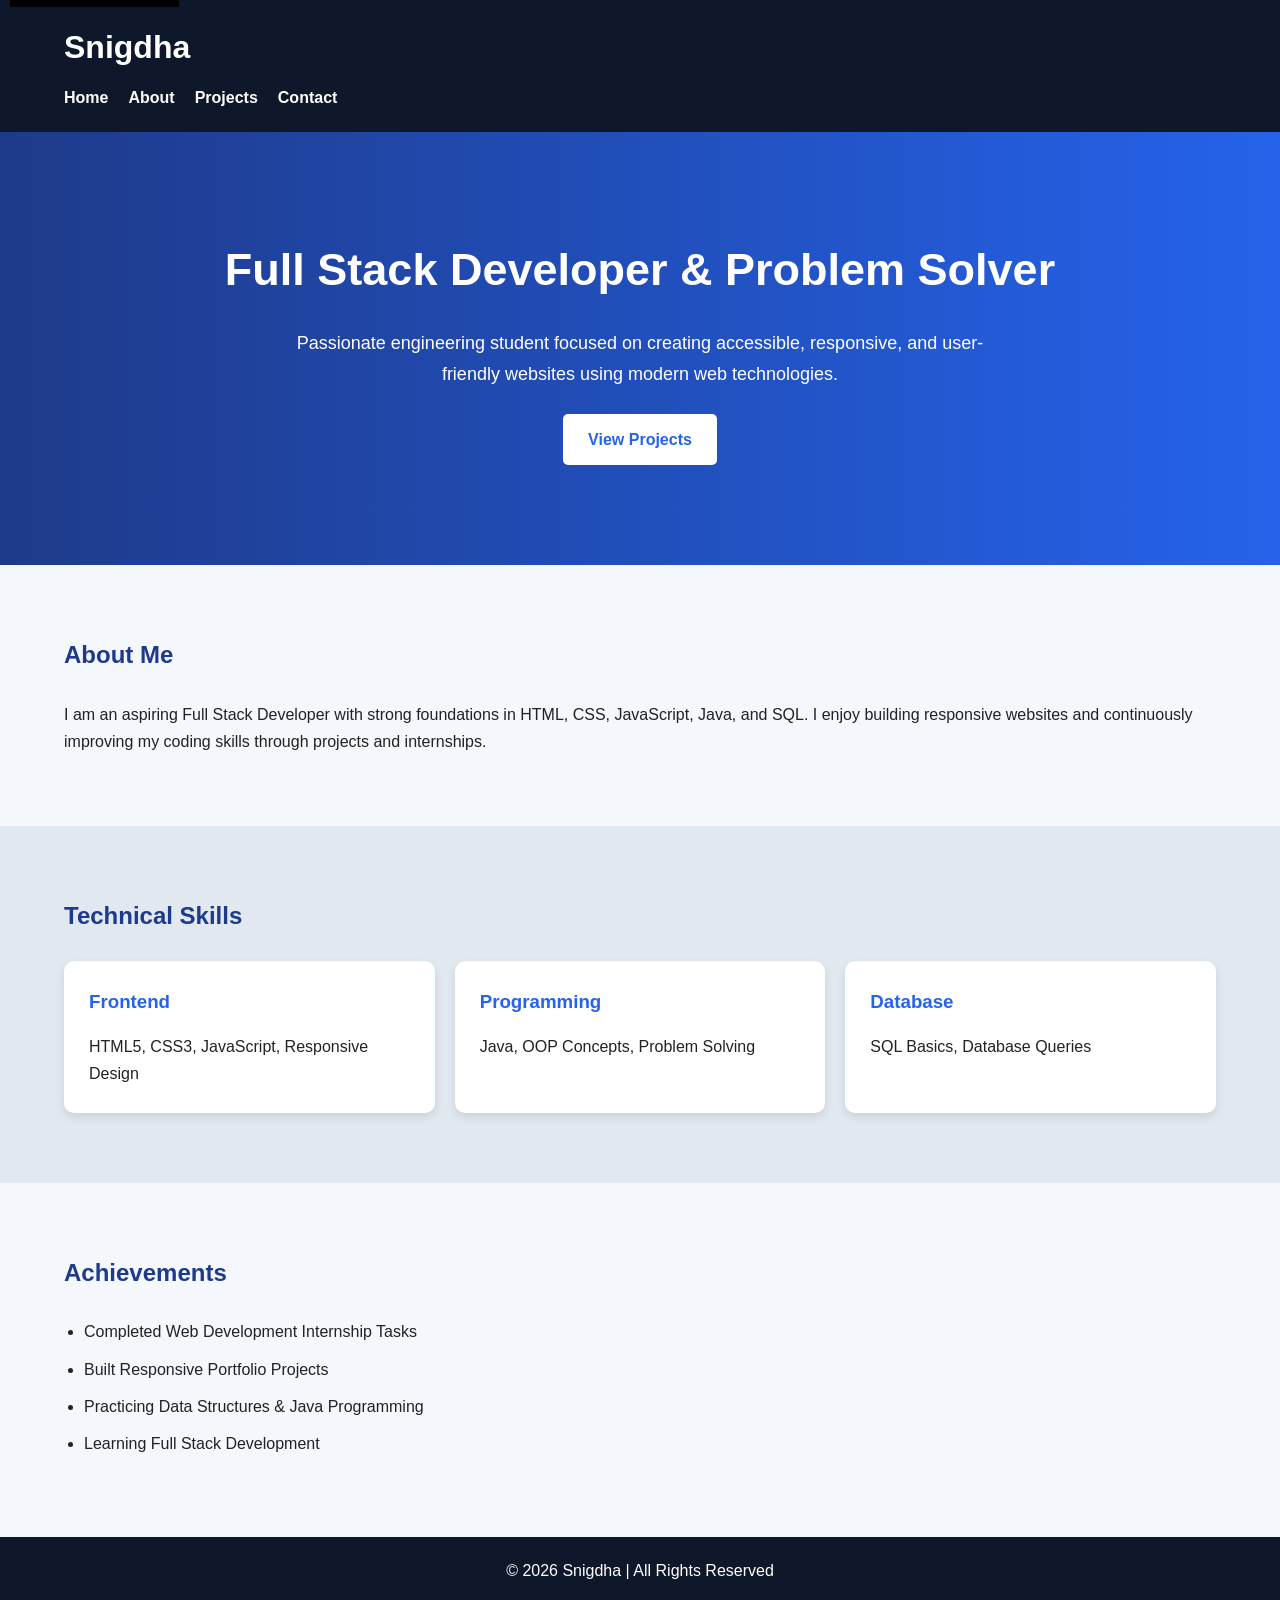
<file: index.html>
<!-- =========================
FILE: index.html
========================= -->

<!DOCTYPE html>
<html lang="en">

<head>
  <meta charset="UTF-8" />
  <meta name="viewport" content="width=device-width, initial-scale=1.0" />

  <!-- SEO Meta Tags -->
  <title>Snigdha | Full Stack Developer Portfolio</title>

  <meta name="description"
    content="Professional portfolio website of Snigdha showcasing skills, projects, certifications, and contact details." />

  <meta name="keywords"
    content="portfolio, full stack developer, frontend developer, HTML, CSS, JavaScript, web development" />

  <meta name="author" content="Snigdha" />

  <!-- CSS -->
  <link rel="stylesheet" href="style.css" />
</head>

<body>

  <!-- Skip Link -->
  <a href="#main-content" class="skip-link">
    Skip to Main Content
  </a>

  <!-- HEADER -->
  <header class="header">

    <div class="container">

      <h1 class="logo">Snigdha</h1>

      <!-- NAVIGATION -->
      <nav aria-label="Main Navigation">

        <ul class="nav-links">

          <li><a href="index.html" aria-current="page">Home</a></li>

          <li><a href="about.html">About</a></li>

          <li><a href="projects.html">Projects</a></li>

          <li><a href="contact.html">Contact</a></li>

        </ul>

      </nav>

    </div>

  </header>

  <!-- MAIN -->
  <main id="main-content">

    <!-- HERO SECTION -->
    <section class="hero">

      <div class="container">

        <h2>Full Stack Developer & Problem Solver</h2>

        <p>
          Passionate engineering student focused on creating
          accessible, responsive, and user-friendly websites
          using modern web technologies.
        </p>

        <a href="projects.html" class="btn">
          View Projects
        </a>

      </div>

    </section>

    <!-- ABOUT PREVIEW -->
    <section class="section">

      <div class="container">

        <h2>About Me</h2>

        <p>
          I am an aspiring Full Stack Developer with strong
          foundations in HTML, CSS, JavaScript, Java, and SQL.
          I enjoy building responsive websites and continuously
          improving my coding skills through projects and internships.
        </p>

      </div>

    </section>

    <!-- SKILLS -->
    <section class="section gray-bg">

      <div class="container">

        <h2>Technical Skills</h2>

        <div class="card-container">

          <article class="card">
            <h3>Frontend</h3>
            <p>HTML5, CSS3, JavaScript, Responsive Design</p>
          </article>

          <article class="card">
            <h3>Programming</h3>
            <p>Java, OOP Concepts, Problem Solving</p>
          </article>

          <article class="card">
            <h3>Database</h3>
            <p>SQL Basics, Database Queries</p>
          </article>

        </div>

      </div>

    </section>

    <!-- ACHIEVEMENTS -->
    <section class="section">

      <div class="container">

        <h2>Achievements</h2>

        <ul class="achievement-list">

          <li>Completed Web Development Internship Tasks</li>

          <li>Built Responsive Portfolio Projects</li>

          <li>Practicing Data Structures & Java Programming</li>

          <li>Learning Full Stack Development</li>

        </ul>

      </div>

    </section>

  </main>

  <!-- FOOTER -->
  <footer class="footer">

    <div class="container">

      <p>
        © 2026 Snigdha | All Rights Reserved
      </p>

    </div>

  </footer>

</body>

</html>
</file>
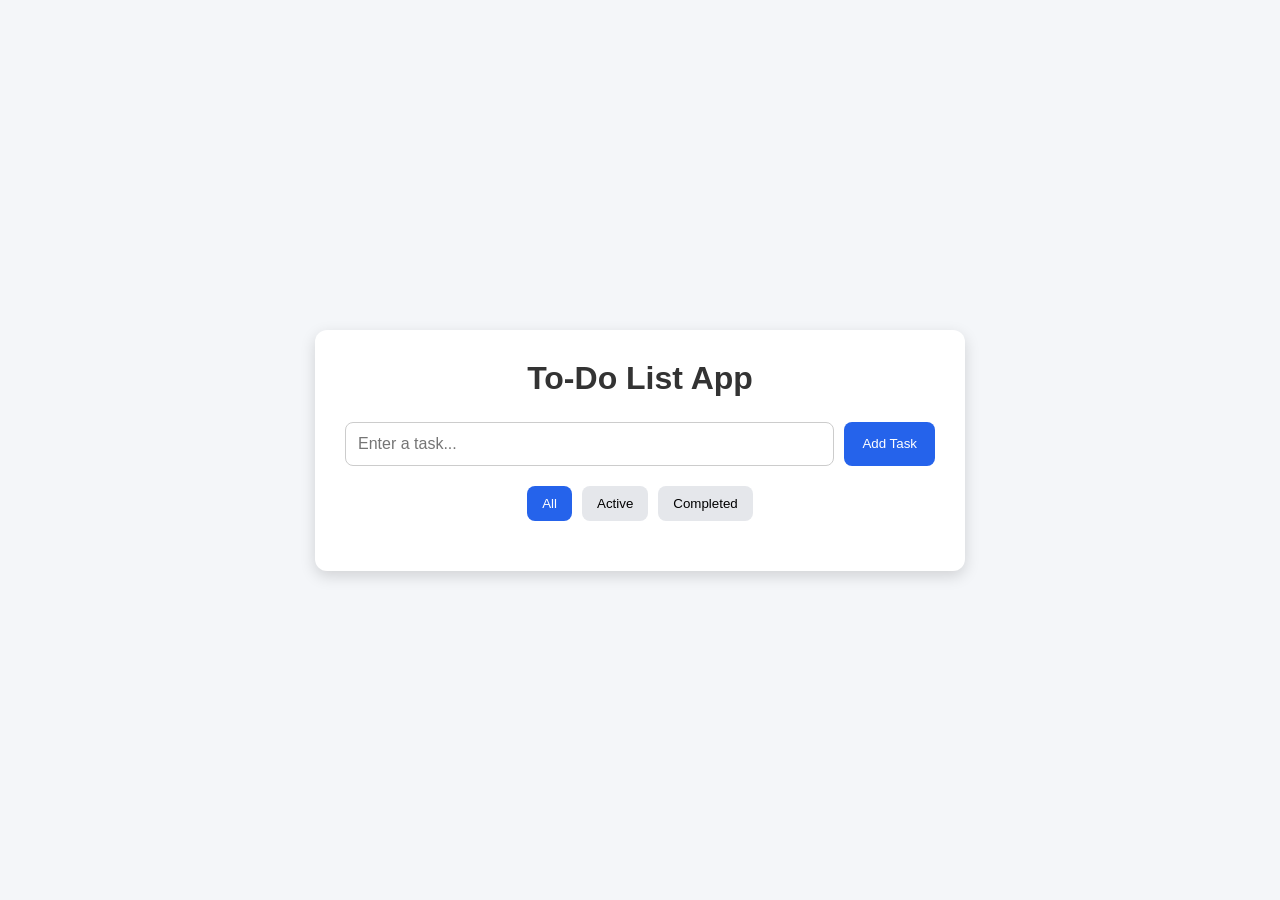
<file: task3/index.html>
<!DOCTYPE html>
<html lang="en">
<head>
    <meta charset="UTF-8">
    <meta name="viewport" content="width=device-width, initial-scale=1.0">
    <title>Advanced To-Do App</title>
    <link rel="stylesheet" href="style.css">
</head>
<body>

<div class="container">

    <h1>To-Do List App</h1>

    <div class="input-section">
        <input
            type="text"
            id="taskInput"
            placeholder="Enter a task..."
        >
        <button id="addTaskBtn">Add Task</button>
    </div>

    <div class="filter-section">
        <button class="filter-btn active" data-filter="all">All</button>
        <button class="filter-btn" data-filter="active">Active</button>
        <button class="filter-btn" data-filter="completed">Completed</button>
    </div>

    <ul id="taskList"></ul>

</div>

<script src="script.js"></script>

</body>
</html>
</file>
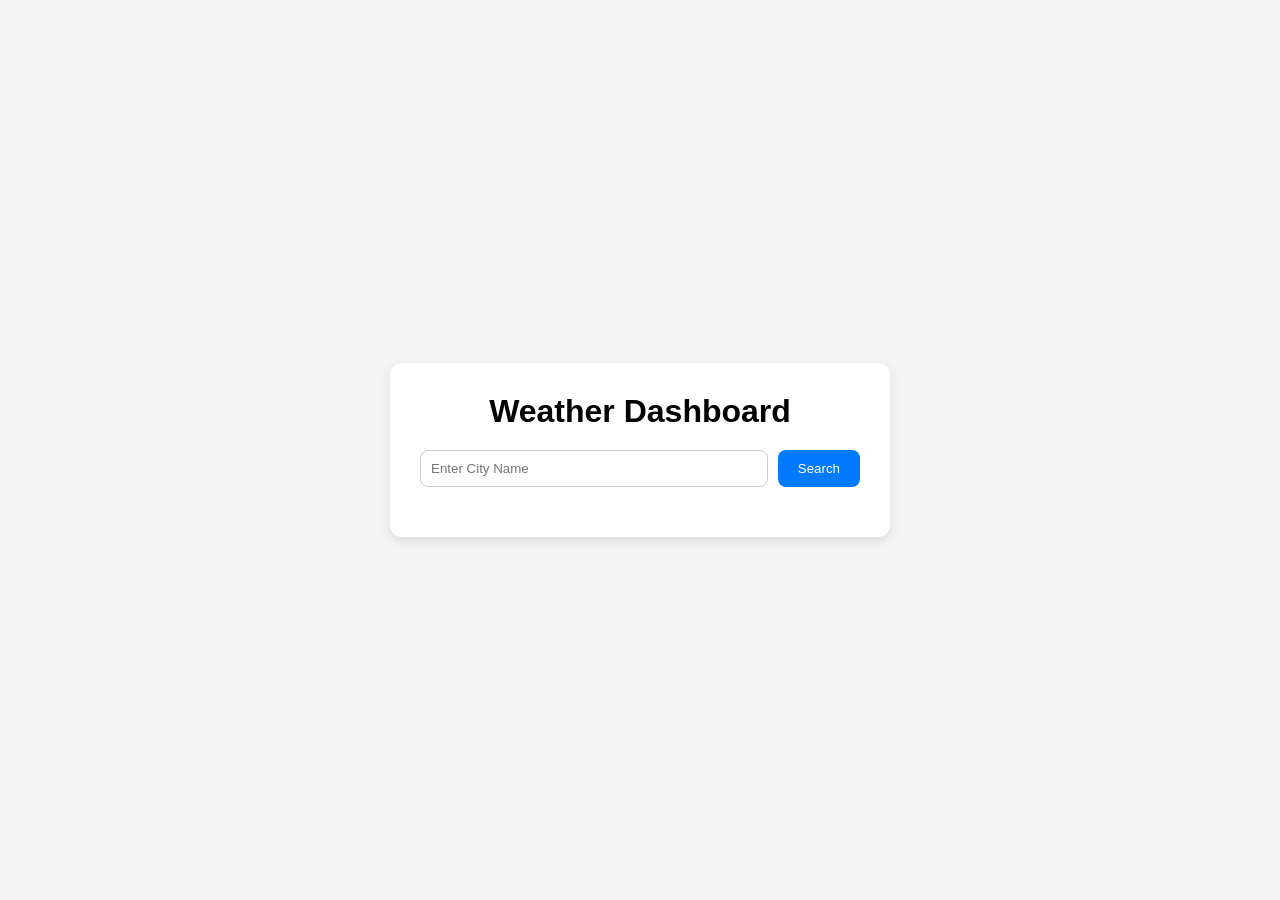
<file: task4/index.html>
<!DOCTYPE html>
<html lang="en">
<head>
    <meta charset="UTF-8">
    <meta name="viewport" content="width=device-width, initial-scale=1.0">
    <title>Weather Dashboard</title>
    <link rel="stylesheet" href="style.css">
</head>
<body>

<div class="container">

    <h1>Weather Dashboard</h1>

    <div class="search-box">
        <input type="text" id="cityInput" placeholder="Enter City Name">
        <button id="searchBtn">Search</button>
    </div>

    <div id="weatherCard" class="weather-card"></div>

</div>

<script src="script.js"></script>
</body>
</html>
</file>
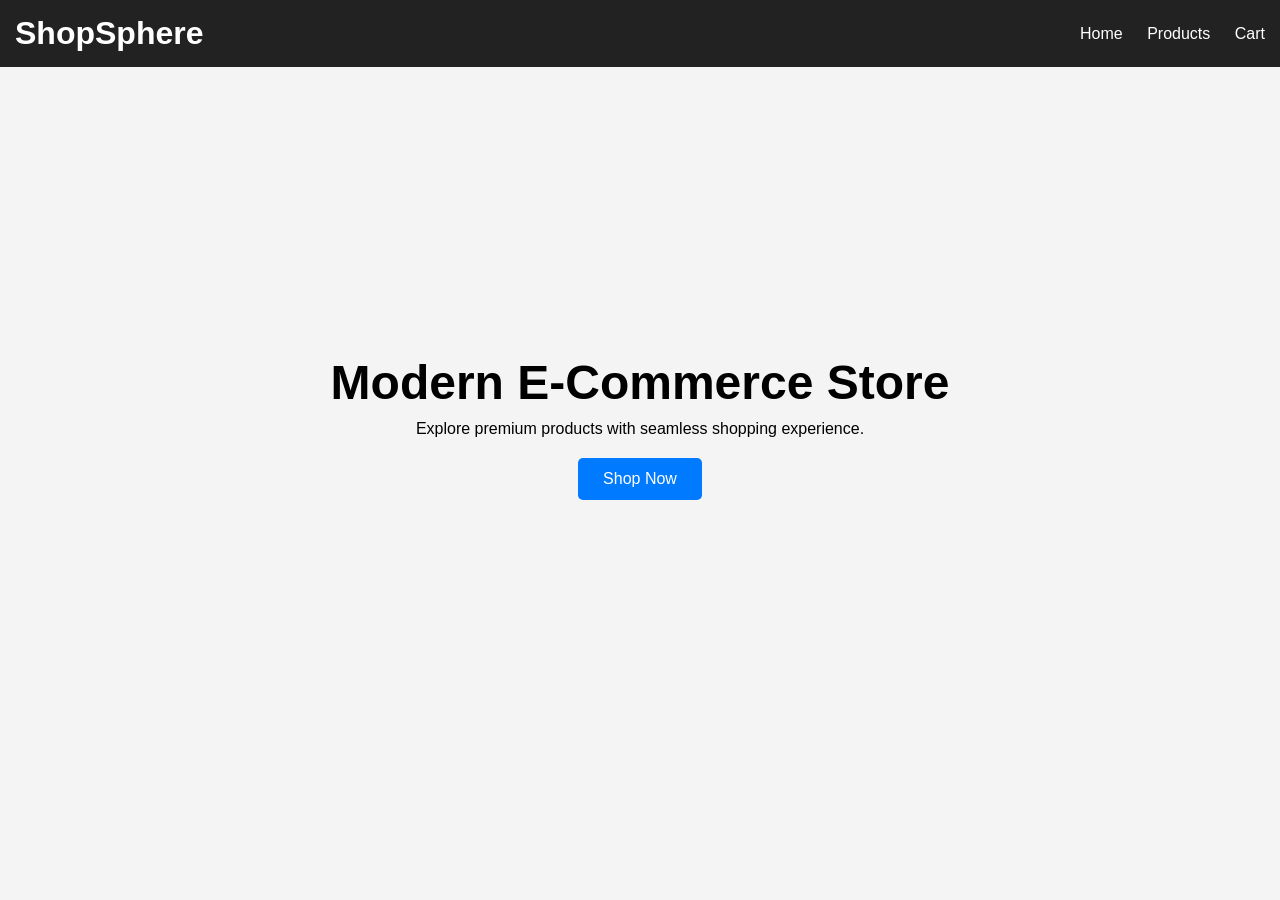
<file: task5/index.html>
<!DOCTYPE html>
<html lang="en">
<head>
<meta charset="UTF-8">
<meta name="viewport" content="width=device-width, initial-scale=1.0">
<title>ShopSphere</title>
<link rel="stylesheet" href="css/style.css">
</head>
<body>

<header>
    <h1>ShopSphere</h1>

    <nav>
        <a href="index.html">Home</a>
        <a href="products.html">Products</a>
        <a href="cart.html">Cart</a>
    </nav>
</header>

<section class="hero">
    <h2>Modern E-Commerce Store</h2>
    <p>Explore premium products with seamless shopping experience.</p>
    <a href="products.html" class="btn">Shop Now</a>
</section>

<script src="js/app.js"></script>
</body>
</html>
</file>
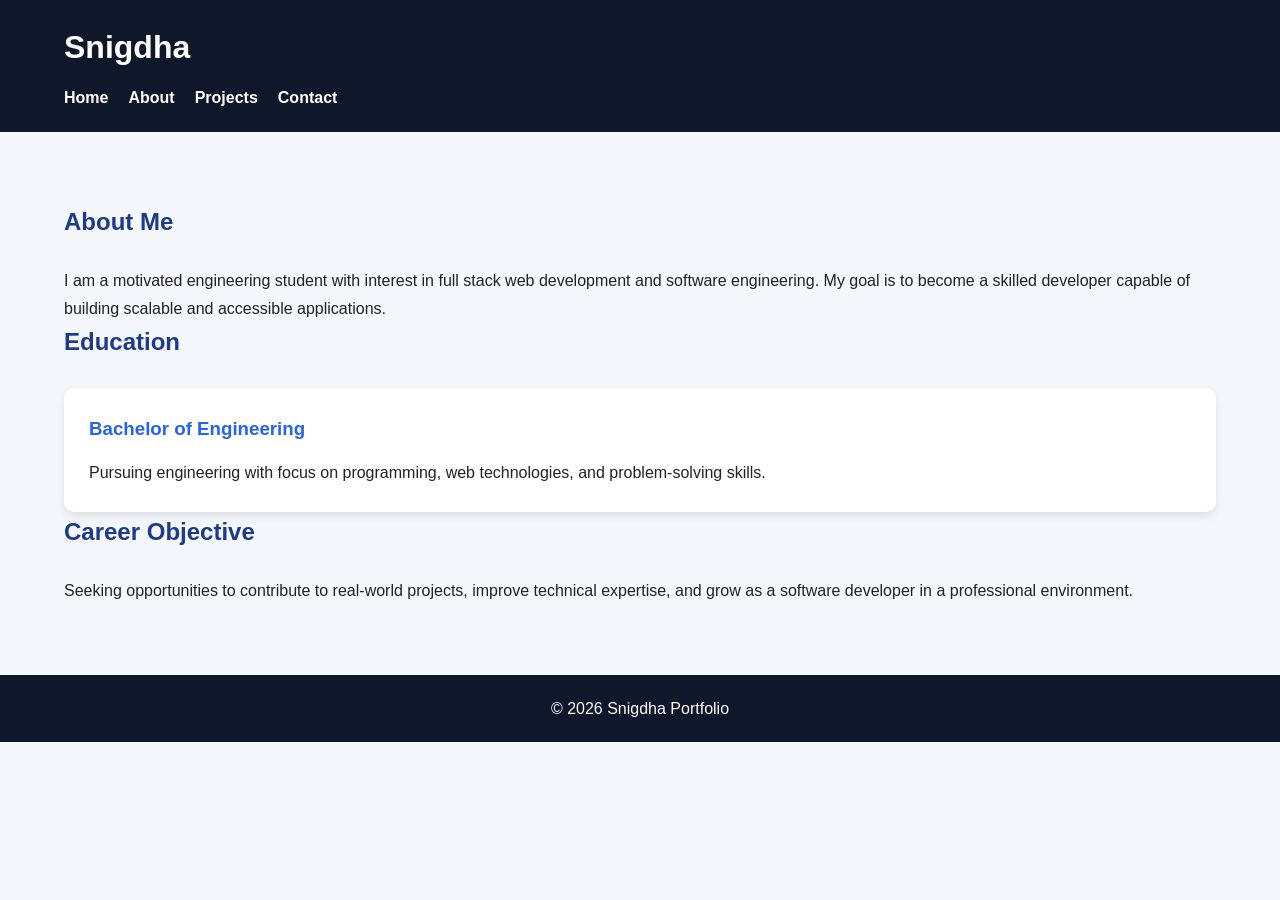
<file: about.html>
<!-- =========================
FILE: about.html
========================= -->

<!DOCTYPE html>
<html lang="en">

<head>

  <meta charset="UTF-8" />

  <meta name="viewport" content="width=device-width, initial-scale=1.0" />

  <title>About | Snigdha Portfolio</title>

  <link rel="stylesheet" href="style.css" />

</head>

<body>

  <header class="header">

    <div class="container">

      <h1 class="logo">Snigdha</h1>

      <nav aria-label="Main Navigation">

        <ul class="nav-links">

          <li><a href="index.html">Home</a></li>

          <li><a href="about.html" aria-current="page">About</a></li>

          <li><a href="projects.html">Projects</a></li>

          <li><a href="contact.html">Contact</a></li>

        </ul>

      </nav>

    </div>

  </header>

  <main>

    <section class="section">

      <div class="container">

        <h2>About Me</h2>

        <p>
          I am a motivated engineering student with interest in
          full stack web development and software engineering.
          My goal is to become a skilled developer capable of
          building scalable and accessible applications.
        </p>

        <h2>Education</h2>

        <article class="card">

          <h3>Bachelor of Engineering</h3>

          <p>
            Pursuing engineering with focus on programming,
            web technologies, and problem-solving skills.
          </p>

        </article>

        <h2>Career Objective</h2>

        <p>
          Seeking opportunities to contribute to real-world
          projects, improve technical expertise, and grow as a
          software developer in a professional environment.
        </p>

      </div>

    </section>

  </main>

  <footer class="footer">

    <div class="container">

      <p>© 2026 Snigdha Portfolio</p>

    </div>

  </footer>

</body>

</html>
</file>
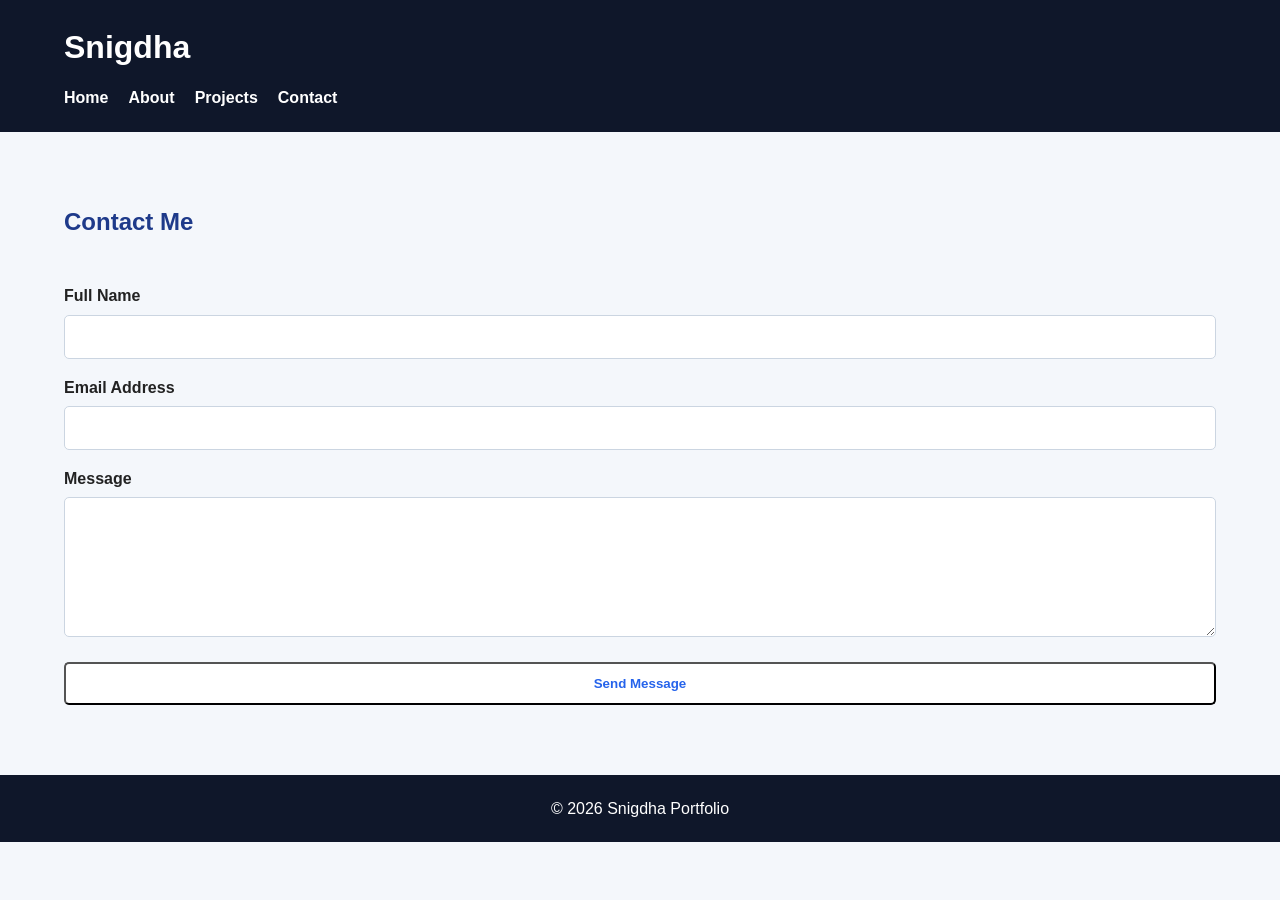
<file: contact.html>
<!-- =========================
FILE: contact.html
========================= -->

<!DOCTYPE html>
<html lang="en">

<head>

  <meta charset="UTF-8" />

  <meta name="viewport" content="width=device-width, initial-scale=1.0" />

  <title>Contact | Snigdha Portfolio</title>

  <link rel="stylesheet" href="style.css" />

</head>

<body>

  <header class="header">

    <div class="container">

      <h1 class="logo">Snigdha</h1>

      <nav aria-label="Main Navigation">

        <ul class="nav-links">

          <li><a href="index.html">Home</a></li>

          <li><a href="about.html">About</a></li>

          <li><a href="projects.html">Projects</a></li>

          <li><a href="contact.html" aria-current="page">Contact</a></li>

        </ul>

      </nav>

    </div>

  </header>

  <main>

    <section class="section">

      <div class="container">

        <h2>Contact Me</h2>

        <form class="contact-form" aria-label="Contact Form">

          <label for="name">Full Name</label>

          <input
            type="text"
            id="name"
            name="name"
            required
          />

          <label for="email">Email Address</label>

          <input
            type="email"
            id="email"
            name="email"
            required
          />

          <label for="message">Message</label>

          <textarea
            id="message"
            name="message"
            rows="6"
            required
          ></textarea>

          <button type="submit" class="btn">
            Send Message
          </button>

        </form>

      </div>

    </section>

  </main>

  <footer class="footer">

    <div class="container">

      <p>© 2026 Snigdha Portfolio</p>

    </div>

  </footer>

</body>

</html>
</file>
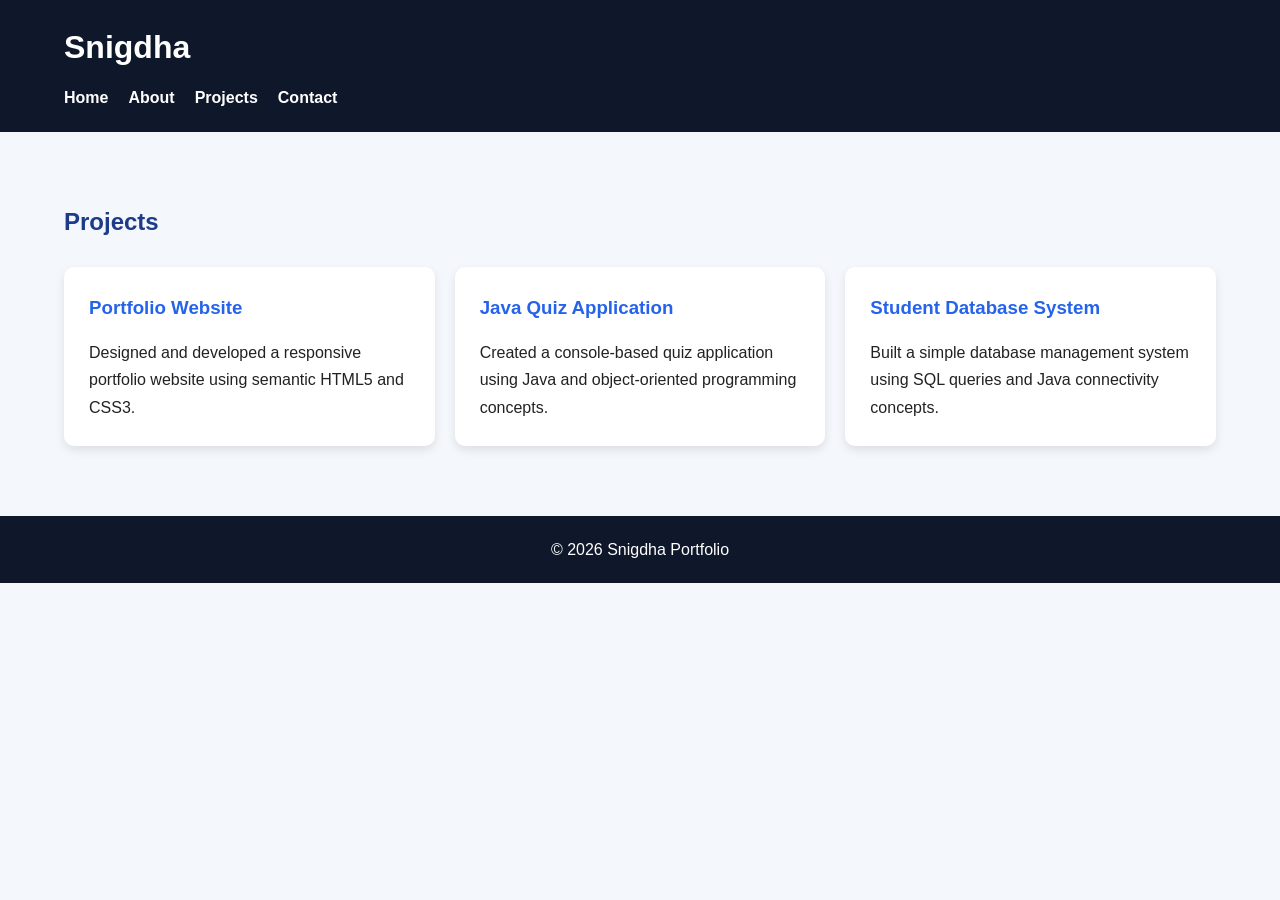
<file: projects.html>
<!-- =========================
FILE: projects.html
========================= -->

<!DOCTYPE html>
<html lang="en">

<head>

  <meta charset="UTF-8" />

  <meta name="viewport" content="width=device-width, initial-scale=1.0" />

  <title>Projects | Snigdha Portfolio</title>

  <link rel="stylesheet" href="style.css" />

</head>

<body>

  <header class="header">

    <div class="container">

      <h1 class="logo">Snigdha</h1>

      <nav aria-label="Main Navigation">

        <ul class="nav-links">

          <li><a href="index.html">Home</a></li>

          <li><a href="about.html">About</a></li>

          <li><a href="projects.html" aria-current="page">Projects</a></li>

          <li><a href="contact.html">Contact</a></li>

        </ul>

      </nav>

    </div>

  </header>

  <main>

    <section class="section">

      <div class="container">

        <h2>Projects</h2>

        <div class="card-container">

          <article class="card">

            <h3>Portfolio Website</h3>

            <p>
              Designed and developed a responsive portfolio
              website using semantic HTML5 and CSS3.
            </p>

          </article>

          <article class="card">

            <h3>Java Quiz Application</h3>

            <p>
              Created a console-based quiz application using
              Java and object-oriented programming concepts.
            </p>

          </article>

          <article class="card">

            <h3>Student Database System</h3>

            <p>
              Built a simple database management system using
              SQL queries and Java connectivity concepts.
            </p>

          </article>

        </div>

      </div>

    </section>

  </main>

  <footer class="footer">

    <div class="container">

      <p>© 2026 Snigdha Portfolio</p>

    </div>

  </footer>

</body>

</html>
</file>
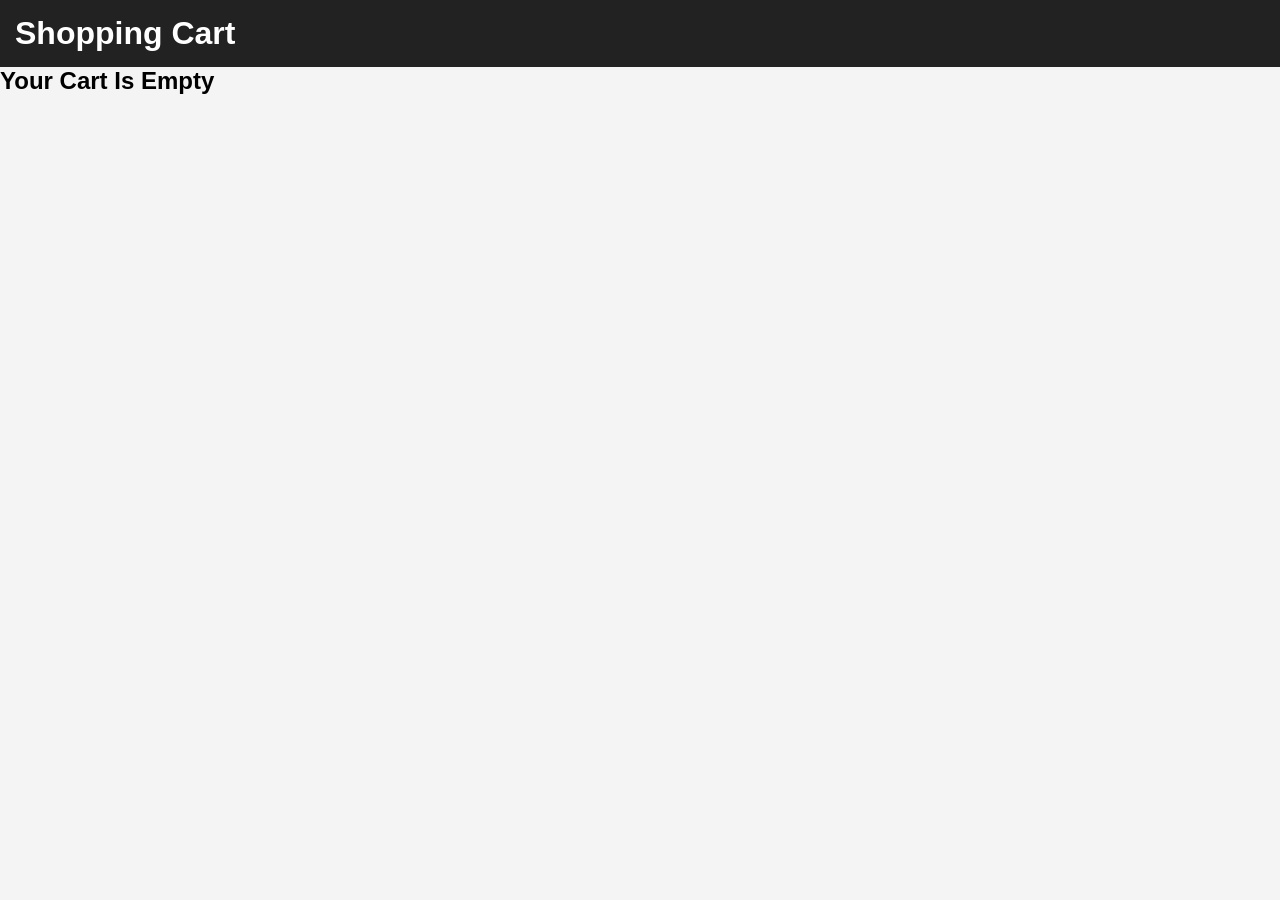
<file: task5/cart.html>
<!DOCTYPE html>
<html lang="en">
<head>
<meta charset="UTF-8">
<meta name="viewport" content="width=device-width, initial-scale=1.0">
<title>Cart</title>

<link rel="stylesheet" href="css/style.css">
</head>

<body>

<header>
    <h1>Shopping Cart</h1>
</header>

<div id="cart-items"></div>

<script src="js/cart.js"></script>

</body>
</html>
</file>
<file: style.css>
/* =========================
FILE: style.css
========================= */

* {
  margin: 0;
  padding: 0;
  box-sizing: border-box;
}

/* BODY */
body {
  font-family: Arial, sans-serif;
  line-height: 1.7;
  background-color: #f4f7fb;
  color: #222;
}

/* CONTAINER */
.container {
  width: 90%;
  max-width: 1200px;
  margin: auto;
}

/* SKIP LINK */
.skip-link {
  position: absolute;
  top: -40px;
  left: 10px;
  background: black;
  color: white;
  padding: 10px;
  z-index: 100;
}

.skip-link:focus {
  top: 10px;
}

/* HEADER */
.header {
  background-color: #0f172a;
  color: white;
  padding: 20px 0;
}

.logo {
  font-size: 32px;
  font-weight: bold;
}

/* NAVIGATION */
.nav-links {
  list-style: none;
  display: flex;
  gap: 20px;
  margin-top: 10px;
}

.nav-links a {
  color: white;
  text-decoration: none;
  font-weight: bold;
}

.nav-links a:hover,
.nav-links a:focus {
  color: #38bdf8;
}

/* HERO */
.hero {
  background: linear-gradient(to right, #1e3a8a, #2563eb);
  color: white;
  padding: 100px 20px;
  text-align: center;
}

.hero h2 {
  font-size: 45px;
  margin-bottom: 20px;
}

.hero p {
  max-width: 700px;
  margin: auto;
  font-size: 18px;
}

/* BUTTON */
.btn {
  display: inline-block;
  margin-top: 25px;
  background-color: white;
  color: #2563eb;
  padding: 12px 25px;
  text-decoration: none;
  border-radius: 5px;
  font-weight: bold;
}

.btn:hover,
.btn:focus {
  background-color: #dbeafe;
}

/* SECTION */
.section {
  padding: 70px 0;
}

.section h2 {
  margin-bottom: 25px;
  color: #1e3a8a;
}

/* BACKGROUND */
.gray-bg {
  background-color: #e2e8f0;
}

/* CARDS */
.card-container {
  display: flex;
  gap: 20px;
  flex-wrap: wrap;
}

.card {
  background-color: white;
  padding: 25px;
  border-radius: 10px;
  flex: 1;
  min-width: 250px;
  box-shadow: 0 4px 10px rgba(0,0,0,0.1);
}

.card h3 {
  margin-bottom: 15px;
  color: #2563eb;
}

/* ACHIEVEMENTS */
.achievement-list {
  margin-left: 20px;
}

.achievement-list li {
  margin-bottom: 10px;
}

/* FORM */
.contact-form {
  display: flex;
  flex-direction: column;
}

.contact-form label {
  margin-top: 15px;
  margin-bottom: 5px;
  font-weight: bold;
}

.contact-form input,
.contact-form textarea {
  padding: 12px;
  border: 1px solid #cbd5e1;
  border-radius: 5px;
  font-size: 16px;
}

.contact-form input:focus,
.contact-form textarea:focus {
  outline: 3px solid #93c5fd;
}

/* FOOTER */
.footer {
  background-color: #0f172a;
  color: white;
  text-align: center;
  padding: 20px 0;
}

/* RESPONSIVE */
@media (max-width: 768px) {

  .nav-links {
    flex-direction: column;
  }

  .hero h2 {
    font-size: 32px;
  }

}
</file>
<file: task3/style.css>
*{
    margin:0;
    padding:0;
    box-sizing:border-box;
}

body{
    font-family:Arial, sans-serif;
    background:#f4f6f9;
    min-height:100vh;
    display:flex;
    justify-content:center;
    align-items:center;
    padding:20px;
}

.container{
    background:#fff;
    width:100%;
    max-width:650px;
    padding:30px;
    border-radius:12px;
    box-shadow:0 5px 15px rgba(0,0,0,0.15);
}

h1{
    text-align:center;
    margin-bottom:25px;
    color:#333;
}

.input-section{
    display:flex;
    gap:10px;
    margin-bottom:20px;
}

.input-section input{
    flex:1;
    padding:12px;
    border:1px solid #ccc;
    border-radius:8px;
    font-size:16px;
}

.input-section button{
    padding:12px 18px;
    background:#2563eb;
    color:white;
    border:none;
    border-radius:8px;
    cursor:pointer;
}

.input-section button:hover{
    background:#1d4ed8;
}

.filter-section{
    display:flex;
    justify-content:center;
    gap:10px;
    margin-bottom:20px;
}

.filter-btn{
    padding:10px 15px;
    border:none;
    background:#e5e7eb;
    border-radius:8px;
    cursor:pointer;
}

.filter-btn.active{
    background:#2563eb;
    color:white;
}

#taskList{
    list-style:none;
}

.task{
    display:flex;
    justify-content:space-between;
    align-items:center;
    padding:15px;
    margin-bottom:10px;
    background:#f9fafb;
    border-radius:8px;
}

.task.completed span{
    text-decoration:line-through;
    opacity:0.6;
}

.task-buttons{
    display:flex;
    gap:8px;
}

.complete-btn{
    background:green;
    color:white;
}

.edit-btn{
    background:orange;
    color:white;
}

.delete-btn{
    background:crimson;
    color:white;
}

.task-buttons button{
    border:none;
    padding:8px 12px;
    border-radius:6px;
    cursor:pointer;
}

@media(max-width:600px){

    .input-section{
        flex-direction:column;
    }

    .task{
        flex-direction:column;
        gap:10px;
    }
}
</file>
<file: task4/style.css>
*{
    margin:0;
    padding:0;
    box-sizing:border-box;
    font-family:Arial, sans-serif;
}

body{
    background:#f4f4f4;
    display:flex;
    justify-content:center;
    align-items:center;
    min-height:100vh;
}

.container{
    width:90%;
    max-width:500px;
    background:#fff;
    padding:30px;
    border-radius:12px;
    box-shadow:0 4px 12px rgba(0,0,0,0.1);
}

h1{
    text-align:center;
    margin-bottom:20px;
}

.search-box{
    display:flex;
    gap:10px;
    margin-bottom:20px;
}

input{
    flex:1;
    padding:10px;
    border:1px solid #ccc;
    border-radius:8px;
}

button{
    padding:10px 20px;
    border:none;
    background:#007bff;
    color:white;
    border-radius:8px;
    cursor:pointer;
}

button:hover{
    background:#0056b3;
}

.weather-card{
    text-align:center;
    line-height:2;
}

.error{
    color:red;
    font-weight:bold;
}
</file>
<file: task5/css/style.css>
*{
margin:0;
padding:0;
box-sizing:border-box;
font-family:Arial, sans-serif;
}

body{
background:#f4f4f4;
}

header{
background:#222;
color:white;
padding:15px;
display:flex;
justify-content:space-between;
align-items:center;
}

nav a{
color:white;
text-decoration:none;
margin-left:20px;
}

.hero{
height:80vh;
display:flex;
flex-direction:column;
justify-content:center;
align-items:center;
text-align:center;
}

.hero h2{
font-size:3rem;
margin-bottom:10px;
}

.hero p{
margin-bottom:20px;
}

.btn{
background:#007bff;
color:white;
padding:12px 25px;
text-decoration:none;
border-radius:5px;
}

.products{
display:grid;
grid-template-columns:repeat(auto-fit,minmax(250px,1fr));
gap:20px;
padding:30px;
}

.card{
background:white;
padding:15px;
border-radius:10px;
box-shadow:0 2px 10px rgba(0,0,0,0.1);
}

.card img{
width:100%;
height:200px;
object-fit:cover;
}

.card button{
margin-top:10px;
width:100%;
padding:10px;
background:green;
color:white;
border:none;
cursor:pointer;
}
</file>
